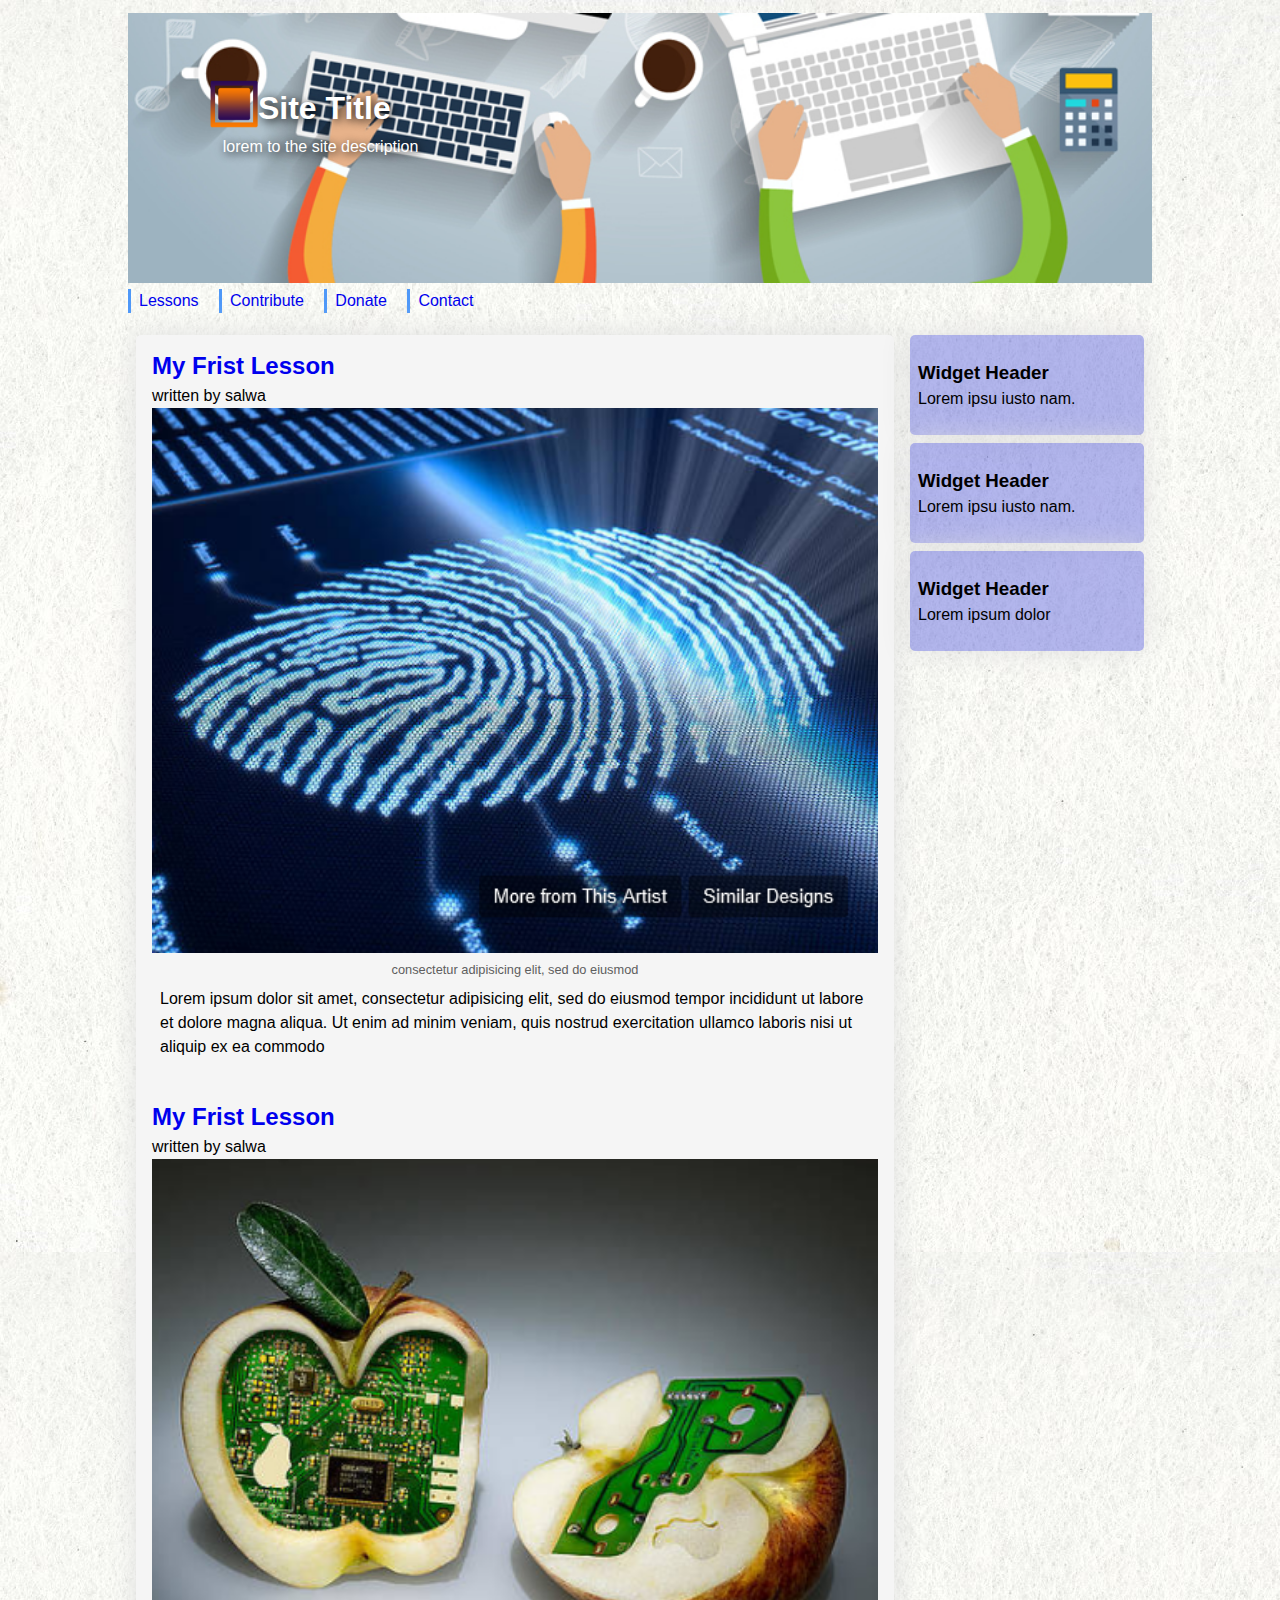
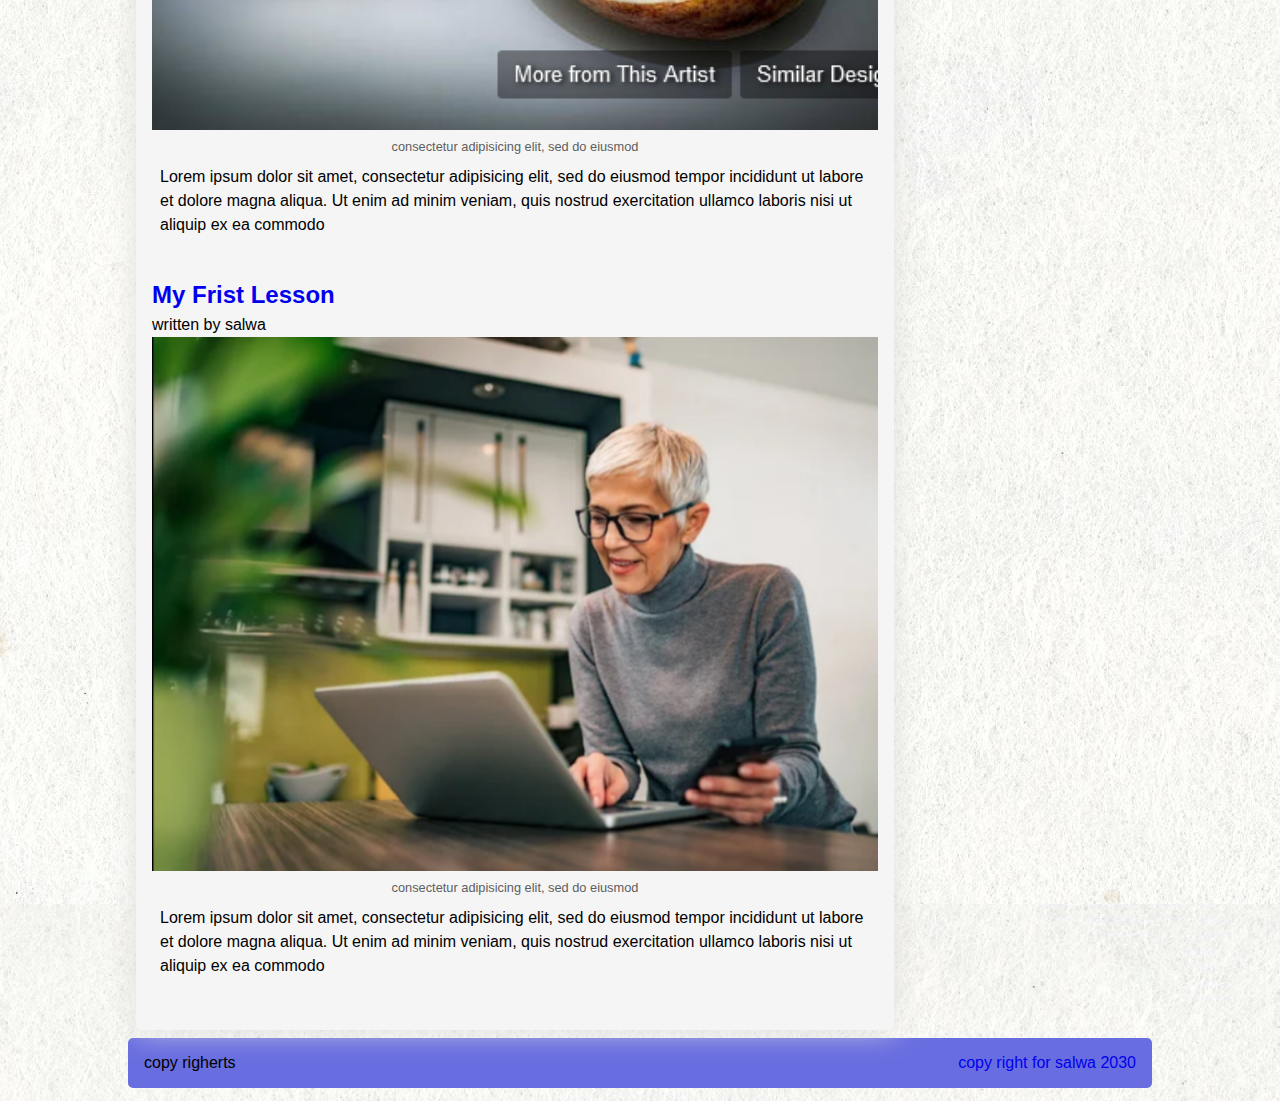
<file: index.html>
<!DOCTYPE html>
<html>
<head>
 <title>hello ward</title>
 <meta charset="utf-8">
 <meta name="viewport" content="width=device-width,initial-scale=1.0">
 <link rel="stylesheet" type="text/css" href="style.css">
</head>
<body class="body">
        <div class="site" id="page">
                
                <header id="mathead" class="site-header">
                    <div class="site-branding">
                        <img src="./images/header-benner-img.jpg" alt="hero img" class="hero-img" role="header panner image">
                        <div class="site-identity">
                                <div class="site-title" role="site title">
                                <a href="#" role="home logo link" ><img src="./images/reqticon1.png" alt="" class="site-logo"></a>
                                <h1><a href="" role="home" >site title</a></h1>
                                </div>
                                <p class="site-description">lorem to the site description</p>
                        </div>
                        
                    </div>
                    <nav id="site-navigation" class="main-navigation" >
                        <ul>
                        <li class="menu-item" ><a href="#A"> Lessons</a></li>
                        <li class="menu-item" ><a href="#B"> Contribute</a></li>
                        <li class="menu-item" ><a href="#C"> Donate</a></li>
                        <li class="menu-item" ><a href="#C"> Contact</a></li>
                        </ul>
                    </nav><!-- #site-navigation -->
                </header><!-- #masthead -->
                <!--///////////////////////////////////////////////-->
                <div class="main-flex-wrapper">
                    <main id="pirmary" class="site-main">
                        <!-- <header class="page-header">
                            <h1>page title</h1>
                        </header> -->
                        <section class="top-content"><!--a section could have mar than one article/-->
                            <article>
                                <header class="entry-header" >
                                    <h2><a href="#D">my frist lesson</a></h2>
                                </header>
                                <footer class="entry-footer" >
                                <p>written by salwa</p> 
                                </footer>
                                <div class="entry-content">
                                    <figure class="post-thumbnail" >
                                    <img src="./images/s3.png" class="post-img">
                                    <figcaption>
                                        consectetur adipisicing elit, sed do eiusmod
                                    </figcaption>
                                    </figure>
                                    <p class="post-content">Lorem ipsum dolor sit amet, consectetur adipisicing elit, sed do eiusmod
                                    tempor incididunt ut labore et dolore magna aliqua. Ut enim ad minim veniam,
                                    quis nostrud exercitation ullamco laboris nisi ut aliquip ex ea commodo
                                    </p>
                                </div><!-- .entry-content -->
                            
                            </article>
                                <!--///////////////////////////////////////-->
                            <article>
                                <header class="entry-header" >
                                    <h2><a href="#D">my frist lesson</a></h2>
                                </header>
                                <footer class="entry-footer" >
                                <p>written by salwa</p> 
                                </footer>
                                <div class="entry-content">
                                    <figure class="post-thumbnail" >
                                    <img src="./images/s2.png" class="post-img">
                                    <figcaption>
                                        consectetur adipisicing elit, sed do eiusmod
                                    </figcaption>
                                    </figure>
                                    <p class="post-content">Lorem ipsum dolor sit amet, consectetur adipisicing elit, sed do eiusmod
                                    tempor incididunt ut labore et dolore magna aliqua. Ut enim ad minim veniam,
                                    quis nostrud exercitation ullamco laboris nisi ut aliquip ex ea commodo
                                    </p>
                                </div><!-- .entry-content -->
                            
                            </article>
                                <!--///////////////////////////////////////-->
                            <article>
                                <header class="entry-header" >
                                    <h2><a href="#D">my frist lesson</a></h2>
                                </header>
                                <footer class="entry-footer" >
                                <p>written by salwa</p> 
                                </footer>
                                <div class="entry-content">
                                    <figure class="post-thumbnail" >
                                    <img src="./images/s1.png" class="post-img">
                                    <figcaption>
                                        consectetur adipisicing elit, sed do eiusmod
                                    </figcaption>
                                    </figure>
                                    <p class="post-content">Lorem ipsum dolor sit amet, consectetur adipisicing elit, sed do eiusmod
                                    tempor incididunt ut labore et dolore magna aliqua. Ut enim ad minim veniam,
                                    quis nostrud exercitation ullamco laboris nisi ut aliquip ex ea commodo
                                    </p>
                                </div><!-- .entry-content -->
                            
                            </article>
                                <!--///////////////////////////////////////-->
                    
                            
                            
                            </section>
                        
                    </main>
                    <!--///////////////////////////////////////-->
                    <aside id="secondary" class="widget-area">
                    <div class="widget">
                        <h3>widget header</h3>
                        <p>Lorem ipsu iusto nam.</p>
                    </div>
                    <!-- //// -->
                    <div class="widget">
                        <h3>widget header</h3>
                        <p>Lorem ipsu iusto nam.</p>
                    </div>
                    <!-- //// -->
                    <div class="widget">
                        <h3>widget header</h3>
                        <p>Lorem ipsum dolor </p>
                    <!-- //// -->
                    </aside><!-- #secondary -->
                </div><!-- .main-flex-wrpapper -->
                 <footer id="colophon" class="site-footer">
                    <div class="site-info">
                        <p>copy righerts</p>
                        <a href="#" class="copy-right">copy right for salwa 2030</a>
                    </div>
                </footer>

        </div><!--#page-->
</body>
</html>
</file>
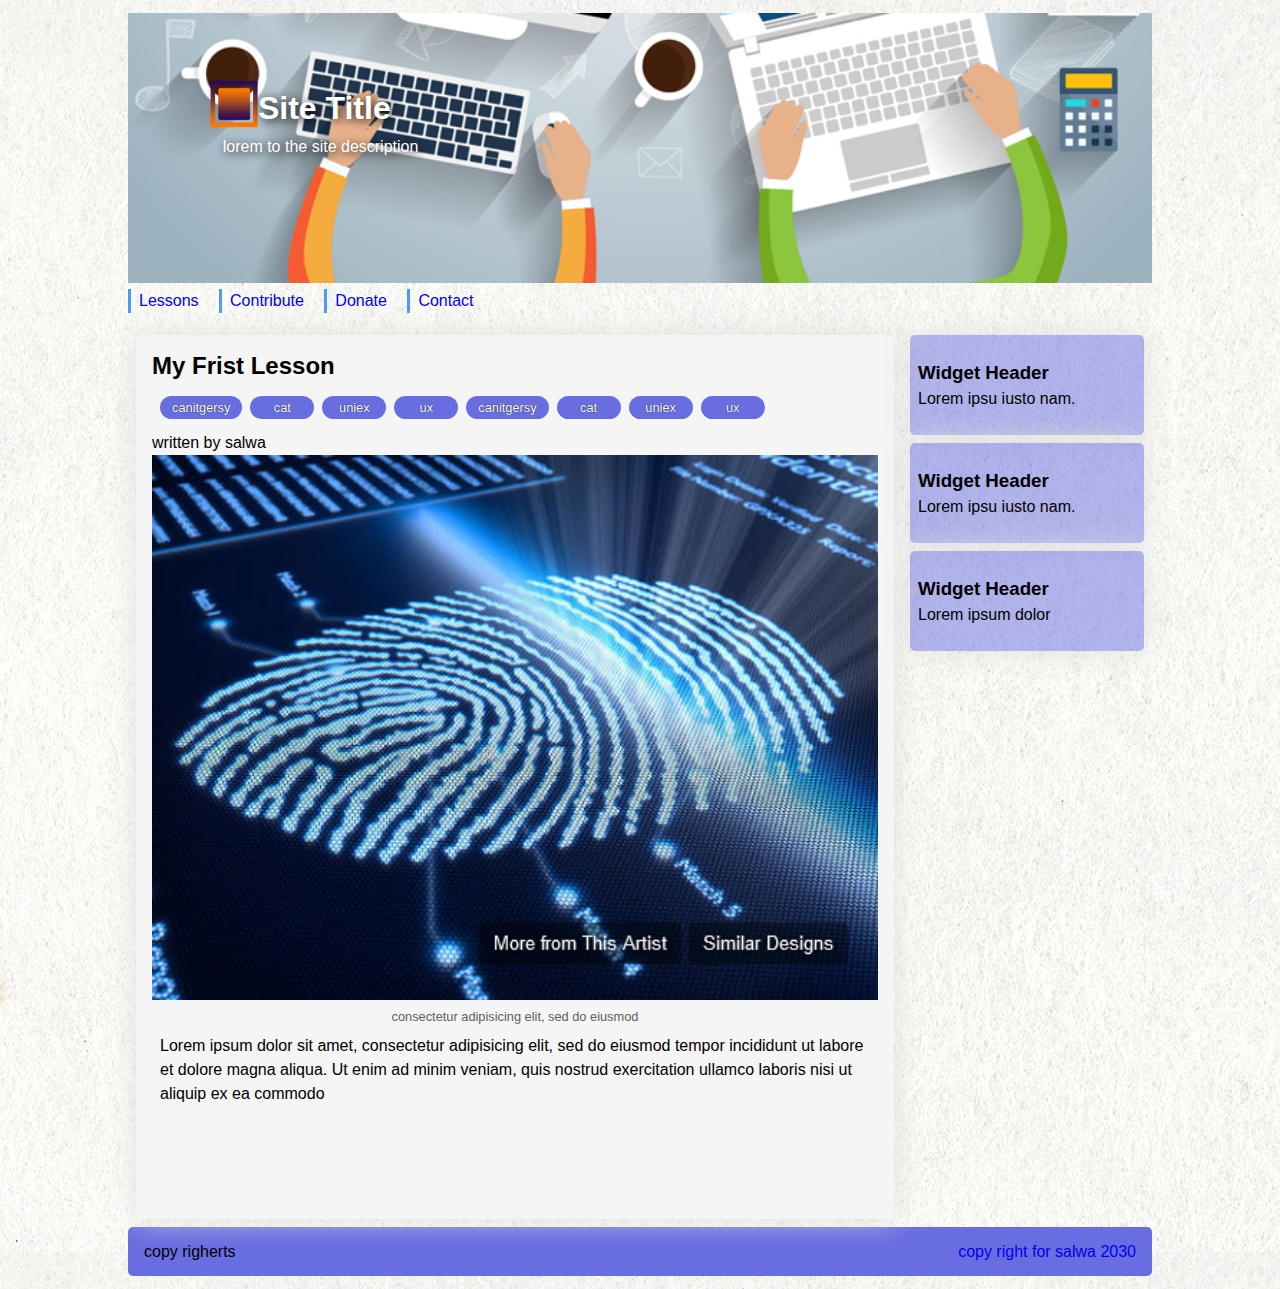
<file: single.html>
<!DOCTYPE html>
<html>
<head>
 <title>hello ward</title>
 <meta charset="utf-8">
 <meta name="viewport" content="width=device-width,initial-scale=1.0">
 <link rel="stylesheet" type="text/css" href="style.css">
</head>
<body class="body">
        <div class="site" id="page">
                
                <header id="mathead" class="site-header">
                    <div class="site-branding">
                        <img src="./images/header-benner-img.jpg" alt="hero img" class="hero-img" role="header panner image">
                        <div class="site-identity">
                                <div class="site-title" role="site title">
                                <a href="#" role="home logo link" ><img src="./images/reqticon1.png" alt="" class="site-logo"></a>
                                <h1><a href="" role="home" >site title</a></h1>
                                </div>
                                <p class="site-description">lorem to the site description</p>
                        </div>
                        
                    </div>
                    <nav id="site-navigation" class="main-navigation" >
                        <ul>
                        <li class="menu-item" ><a href="#A"> Lessons</a></li>
                        <li class="menu-item" ><a href="#B"> Contribute</a></li>
                        <li class="menu-item" ><a href="#C"> Donate</a></li>
                        <li class="menu-item" ><a href="#C"> Contact</a></li>
                        </ul>
                    </nav><!-- #site-navigation -->
                </header><!-- #masthead -->
                <!--///////////////////////////////////////////////-->
                <div class="main-flex-wrapper">
                    <main id="pirmary" class="site-main">
                        <!-- <header class="page-header">
                            <h1>page title</h1>
                        </header> -->
                        <section class="top-content"><!--a section could have mar than one article/-->
                            <article>
                                <header class="entry-header" >
                                    <h2>my frist lesson</h2>
                                </header>
                                <div class="article-categories">
                                    <ul>
                                        <li><a href="#">canitgersy</a></li>
                                        <li><a href="#">cat</a></li>
                                        <li><a href="#">uniex</a></li>
                                        <li><a href="#">ux</a></li>
                                        <li><a href="#">canitgersy</a></li>
                                        <li><a href="#">cat</a></li>
                                        <li><a href="#">uniex</a></li>
                                        <li><a href="#">ux</a></li>
                                    </ul>
                                </div>
                                <footer class="entry-footer" >
                                <p>written by salwa</p> 
                                </footer>
                                <div class="entry-content">
                                    <figure class="post-thumbnail" >
                                    <img src="./images/s3.png" class="post-img">
                                    <figcaption>
                                        consectetur adipisicing elit, sed do eiusmod
                                    </figcaption>
                                    </figure>
                                    <p class="post-content">Lorem ipsum dolor sit amet, consectetur adipisicing elit, sed do eiusmod
                                    tempor incididunt ut labore et dolore magna aliqua. Ut enim ad minim veniam,
                                    quis nostrud exercitation ullamco laboris nisi ut aliquip ex ea commodo
                                    </p>
                                </div><!-- .entry-content -->
                            
                            </article>
                                <!--///////////////////////////////////////-->
                       
                                <!--///////////////////////////////////////-->
                    
                            
                            
                            </section>
                        
                    </main>
                    <!--///////////////////////////////////////-->
                    <aside id="secondary" class="widget-area">
                    <div class="widget">
                        <h3>widget header</h3>
                        <p>Lorem ipsu iusto nam.</p>
                    </div>
                    <!-- //// -->
                    <div class="widget">
                        <h3>widget header</h3>
                        <p>Lorem ipsu iusto nam.</p>
                    </div>
                    <!-- //// -->
                    <div class="widget">
                        <h3>widget header</h3>
                        <p>Lorem ipsum dolor </p>
                    <!-- //// -->
                    </aside><!-- #secondary -->
                </div><!-- .main-flex-wrpapper -->
                 <footer id="colophon" class="site-footer">
                    <div class="site-info">
                        <p>copy righerts</p>
                        <a href="#" class="copy-right">copy right for salwa 2030</a>
                    </div>
                </footer>

        </div><!--#page-->
</body>
</html>
</file>
<file: style.css>
*{
    margin: 0;
    padding: 0;
    /* font-family:'roboto', Arial, Helvetica, sans-serif; */
    box-sizing: border-box;

    font-family: Arial,'lucida Sans Unicode';
    line-height: 1.5;

    /* direction: rtl; */
}
body{
    background-image: url('./images/texturebackground1.jpg');
}
ul{
    list-style: none;
}
a{
    text-decoration: none;
}
div#page{
  width:80vw ;
  margin:.8rem auto;
}
div.site-branding{
    position: relative;
    background-color: rgb(104, 109, 224);
    height:30vh;
    width: 100%;
}
div.site-branding .hero-img{
    width: 100%;
    height: 100%;
   
    object-fit:cover ;
    object-position: bottom;
}
div.site-branding .site-identity{
    position: absolute;
    /* https://elad.medium.com/new-css-logical-properties-bc6945311ce7 */
    inset-block-start:25%; /* top:25%; */
    offset-inline-start: 25%;
    inset-inline-start:8%;/* left:8%; */
}
div.site-branding .site-identity .site-title{
    
    display: flex;
    justify-content: flex-start;
    /* line-height: 3; */
}
.site-title a,
.site-description{
    color: white;
    text-shadow: 2px 2px 10px black;
}
div.site-branding .site-identity .site-title .site-logo,
div.site-branding .site-identity .site-title h1 {
    align-self: center;
}
.site-identity .site-logo{
    max-height: 3rem;
}
.site-identity p{
    padding-inline-start: .8rem;
}
h1,h2,h3{
    text-transform: capitalize;

}
header.site-header nav.main-navigation ul{
   height: 40px;
   width: 100%;
   margin: 2px 0;

}
header.site-header nav.main-navigation .menu-item{
    display: inline-block;
    line-height: 2;

}
header.site-header nav.main-navigation .menu-item a{

   overflow-x: visible;
    display: inline-block;
    height: 100%;
    width:100%;
    /* border-left:3px rgb(78, 152, 248) solid; */
    border-inline-start: 3px rgb(78, 152, 248) solid;
    margin-right: 8px;
     padding: 0px 8px;
     margin-top: 4px;
     transition: border-left ease-in-out 200ms;
    will-change: width ,  border-left;
}
header.site-header nav.main-navigation .menu-item a:hover{
    border-left:3px rgb(21, 71, 136) solid;
    width: auto;
}
.main-flex-wrapper{
    min-height: 100vh;
    display: flex;
    flex-wrap: wrap;
 
}
.main-flex-wrapper .widget-area {
    width: 100%;
}
.main-flex-wrapper .widget-area .widget{
    
    margin: .5rem;
    box-shadow: 0px 0px 30px rgb(223, 223, 223);
    padding: 1.5rem .5rem;
    border-radius: 5px;
    -webkit-border-radius: 5px;
    -moz-border-radius: 5px;
    background-color: rgba(104, 109, 224,0.5);
}


main.site-main {
    background-color: whitesmoke;
    margin: .5rem;
    box-shadow: 0px 0px 30px rgb(223, 223, 223);
    padding: .8rem 1rem;
    border-radius: 5px;
    -webkit-border-radius: 5px;
    -moz-border-radius: 5px;
}
footer.site-footer .site-info{
    padding: .8rem 1rem;
    border-radius: 5px;
    background-color: rgba(104, 109, 224);
    display: flex;
    justify-content: space-between;
}
article figure figcaption {
    font-size: .8rem;
    color: rgb(94, 94, 94);
    text-align: center;
}
article .post-img{
    width: 100%;
    background-color: rgb(104, 109, 224);
}
article .post-content{
    padding: .5rem;
}
article{
    margin-block-end:2rem ;/* magin-bottom */
}
.article-categories ul{
    display: flex;
    flex-wrap: wrap;
    align-items: flex-start;
    /* justify-content: space-around; */
    font-size: .8rem;
    margin: .5rem .25rem;
}
.article-categories ul li{
    /* background-color: red; */
    margin: .25rem ;
}
.article-categories ul li a{
    display: inline-block;
    padding: 2px 12px;
    min-width: 4rem;
    text-shadow: 0px 0px 1px black;
    background-color: rgb(104, 109, 224);
    text-align: center;
    color: white;
    border-radius: 50px;
}

@media only screen and (min-width : 680px){
    .main-flex-wrapper{
        flex-wrap: nowrap;
    }
    .main-flex-wrapper .site-main{
     flex-grow: 1;
    
    }
    .main-flex-wrapper .widget-area{
        min-width: 250px;
        max-width: 250px;
    }

}
</file>
